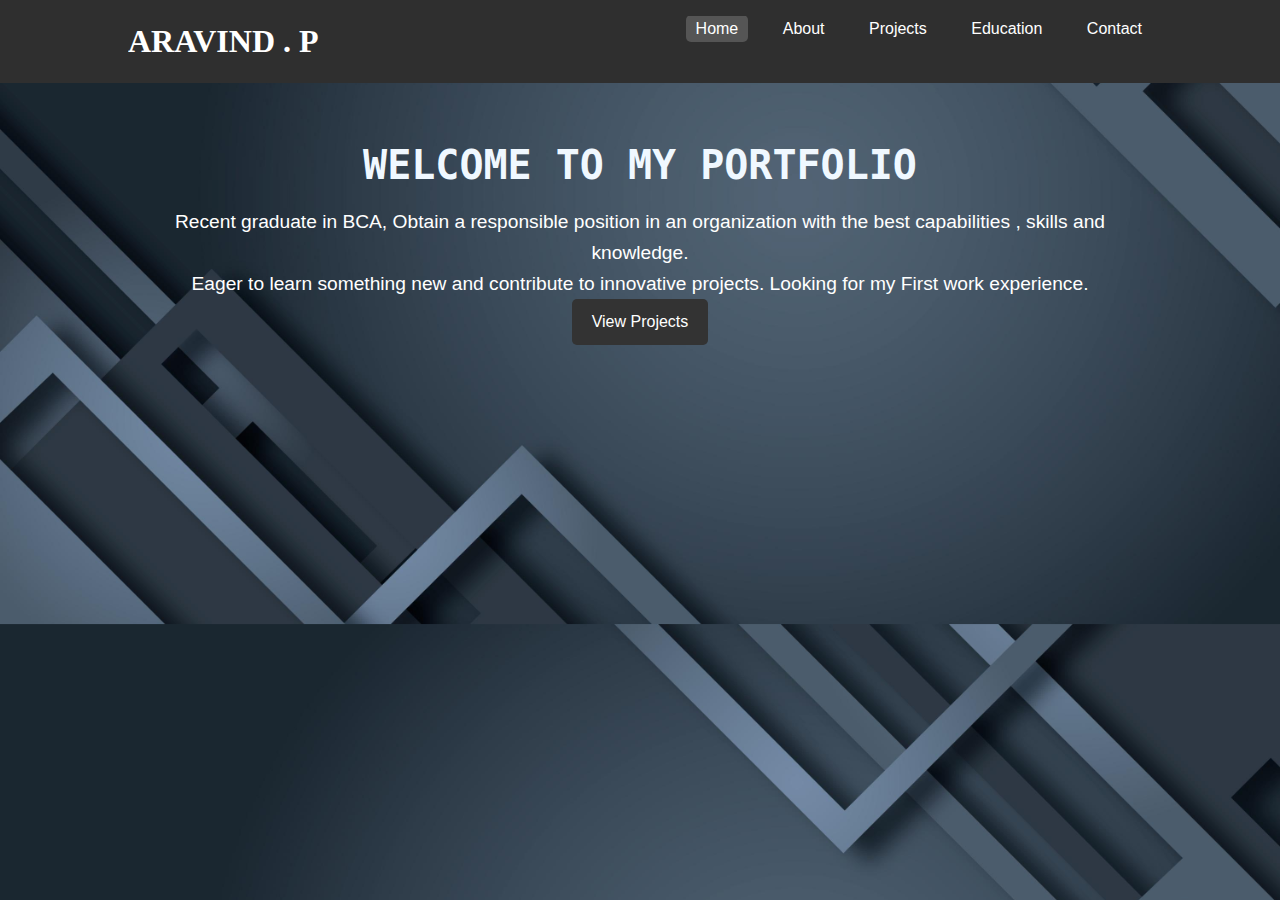
<file: index.html>
<!DOCTYPE html>
<html lang="en">
<head>
    <meta charset="UTF-8">
    <meta name="viewport" content="width=device-width, initial-scale=1.0">
    <title>Home - Aravind</title>
    <link rel="stylesheet" href="css/styles.css">
</head>
<body style="background-image: url(images/aboutBG.jpg); background-size:cover; background-position: center;">
    <header>
        <div class="container">
            <h1 style="font-family: fantasy;">ARAVIND . P</h1>
            <nav>
                <ul>
                    <li><a href="index.html" class="active">Home</a></li>
                    <li><a href="about.html">About</a></li>
                    <li><a href="projects.html">Projects</a></li>
                    <li><a href="Education.html">Education</a></li>
                    <li><a href="contact.html">Contact</a></li>
                </ul>
            </nav>
        </div>
    </header>

    <section id="hero">
        <div class="container">
            <h2 style="color: aliceblue; font-family:monospace" >WELCOME TO MY PORTFOLIO</h2>
            <p>Recent graduate in BCA, Obtain a responsible position in an organization 
                with the best capabilities , skills and knowledge.<br>  Eager to learn something new and contribute to innovative projects.
                Looking for my First work experience.
            </p>
            <a href="projects.html" class="btn-primary">View Projects</a>
        </div>
    </section>
</body>
</html>
</file>
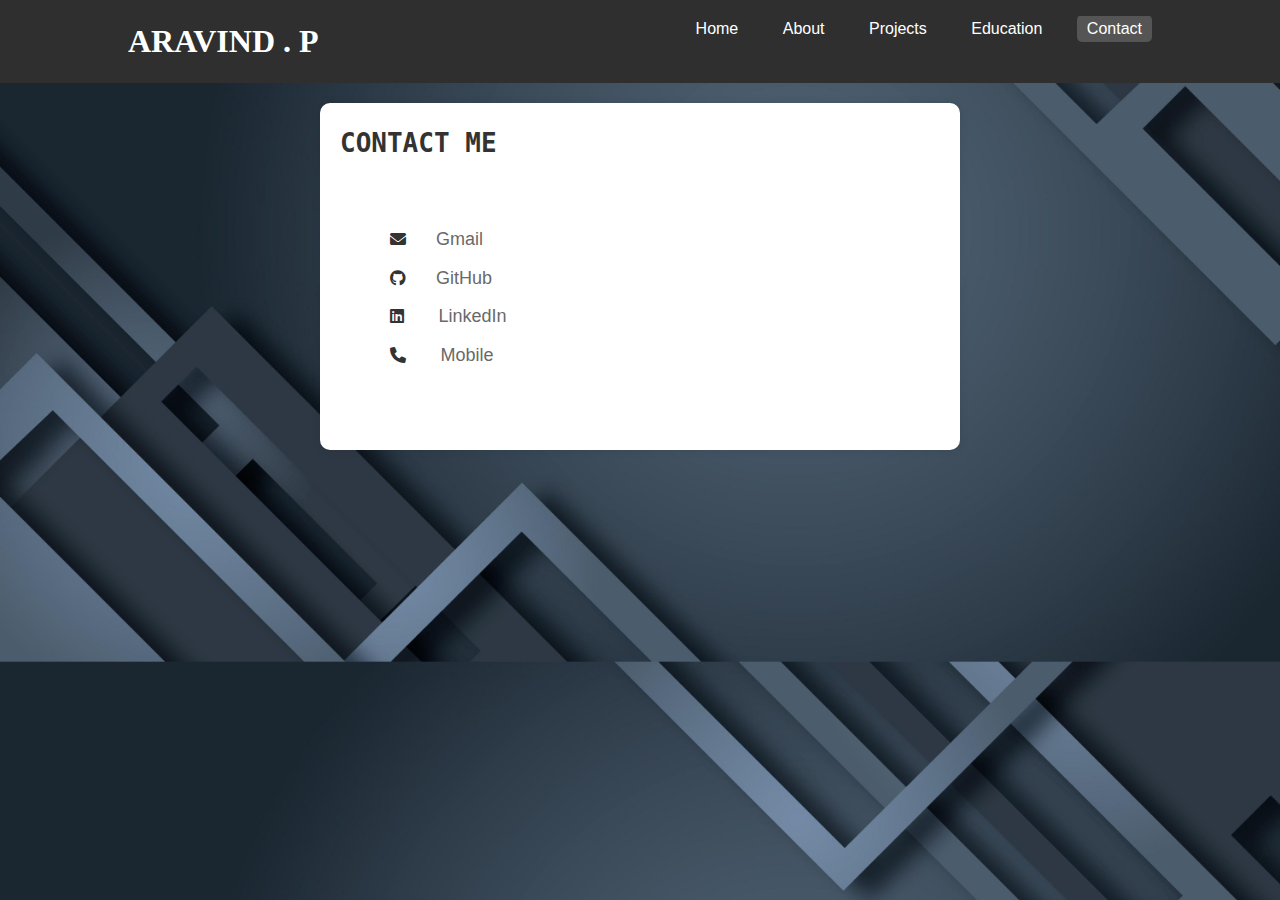
<file: contact.html>
<!DOCTYPE html>
<html lang="en">
<head>
    <meta charset="UTF-8">
    <meta name="viewport" content="width=device-width, initial-scale=1.0">
    <title>Contact - Aravind</title>
    <link rel="stylesheet" href="css/styles.css">
    <link rel="stylesheet" href="https://cdnjs.cloudflare.com/ajax/libs/font-awesome/6.0.0-beta3/css/all.min.css">

</head>
<body style="background-image: url(images/aboutBG.jpg); background-size:cover; background-position: center;">
    <header>
        <div class="container">
            <h1 style="font-family: fantasy;">ARAVIND . P</h1>
            <nav>
                <ul>
                    <li><a href="index.html">Home</a></li>
                    <li><a href="about.html">About</a></li>
                    <li><a href="projects.html">Projects</a></li>
                    <li><a href="Education.html">Education</a></li>
                    <li><a href="contact.html" class="active">Contact</a></li>
                </ul>
            </nav>
        </div>
    </header>

    <section class="contact">
        <h2 style="font-family:monospace; font-size:200%;">CONTACT ME</h2>
        <ul class="contact-list">
            <li>
                <i class="fas fa-envelope"></i><a href="mailto:aravindsaamy615@gmail.com" class="contact-link">Gmail</a>
            </li>
            <li>
                <i class="fab fa-github"></i><a href="https://github.com/P-Aravind-29" target="_blank" class="contact-link">GitHub</a>
            </li>
            <li>
                <i class="fab fa-linkedin"></i> <a href="https://www.linkedin.com/in/aravind--p" target="_blank" class="contact-link">LinkedIn</a>
            </li>
            <li>
                <i class="fas fa-phone"></i> <a href="tel:+91 6382213588" class="contact-link">Mobile</a>
            </li>
        </ul>
    </section>

</body>
</html>
</file>
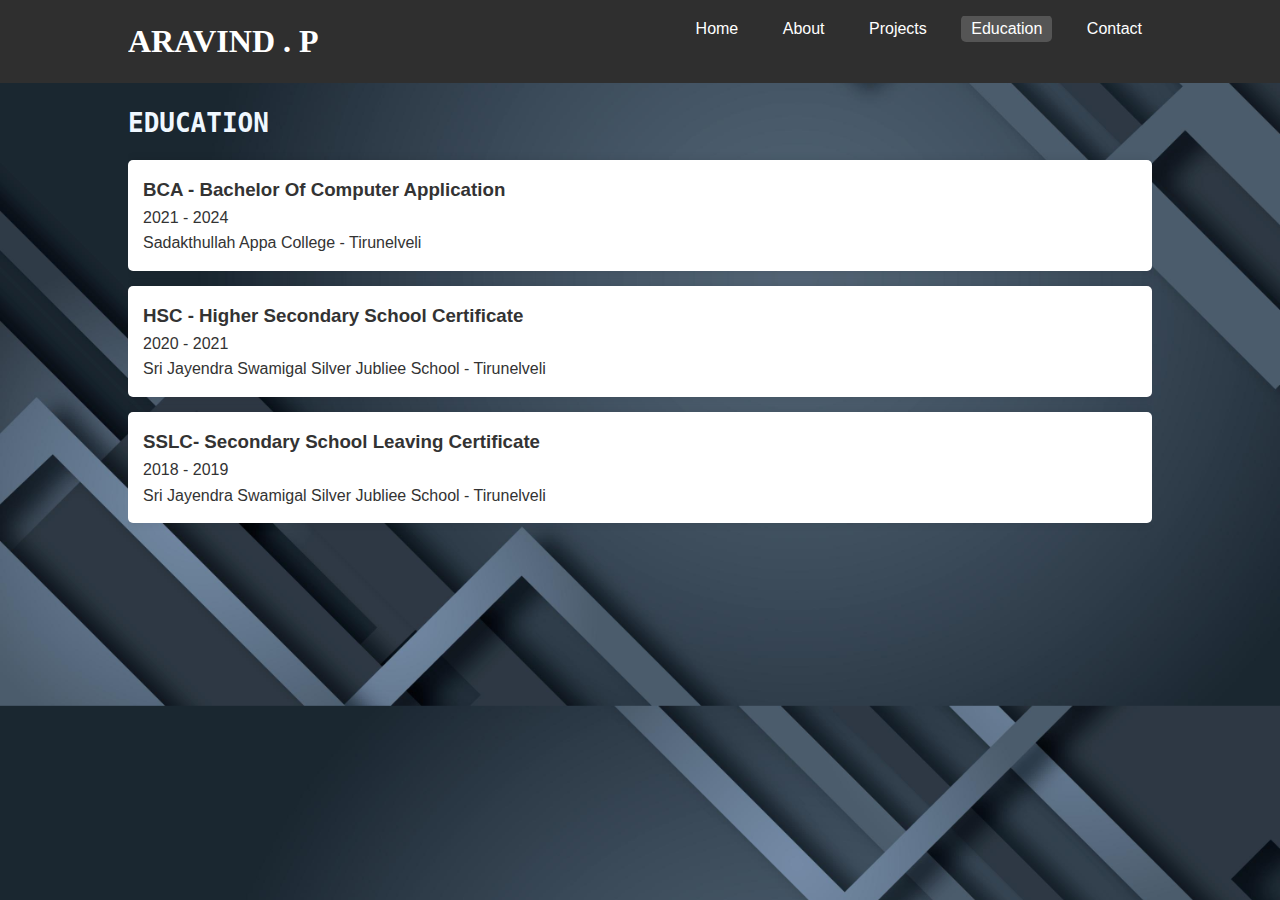
<file: Education.html>
<!DOCTYPE html>
<html lang="en">
<head>
    <meta charset="UTF-8">
    <meta name="viewport" content="width=device-width, initial-scale=1.0">
    <title>Education - Aravind</title>
    <link rel="stylesheet" href="css/styles.css">
</head>
<body style="background-image: url(images/aboutBG.jpg); background-size:cover; background-position: center;">
    <header>
        <div class="container">
            <h1 style="font-family: fantasy;">ARAVIND . P</h1>
            <nav>
                <ul>
                    <li><a href="index.html">Home</a></li>
                    <li><a href="about.html">About</a></li>
                    <li><a href="projects.html">Projects</a></li>
                    <li><a href="Education.html" class="active">Education</a></li>
                    <li><a href="contact.html">Contact</a></li>
                </ul>
            </nav>
        </div>
    </header>

    <section id="Education">
        <div class="container">
            <h2 style="color: aliceblue; font-family:monospace; font-size:200%;">EDUCATION</h2>
            <article>
                <h3>BCA - Bachelor Of Computer Application</h3>
                <p>2021 - 2024</p>
                <p>Sadakthullah Appa College - Tirunelveli</p>
            </article>
            <article>
                <h3>HSC -  Higher Secondary School Certificate</h3>
                <p>2020 - 2021</p>
                <p>Sri Jayendra Swamigal Silver Jubliee School - Tirunelveli </p>
            </article>
            <article>
                <h3>SSLC-  Secondary School Leaving Certificate</h3>
                <p>2018 - 2019</p>
                <p>Sri Jayendra Swamigal Silver Jubliee School - Tirunelveli </p>
            </article>
        </div>
    </section>


</body>
</html>
</file>
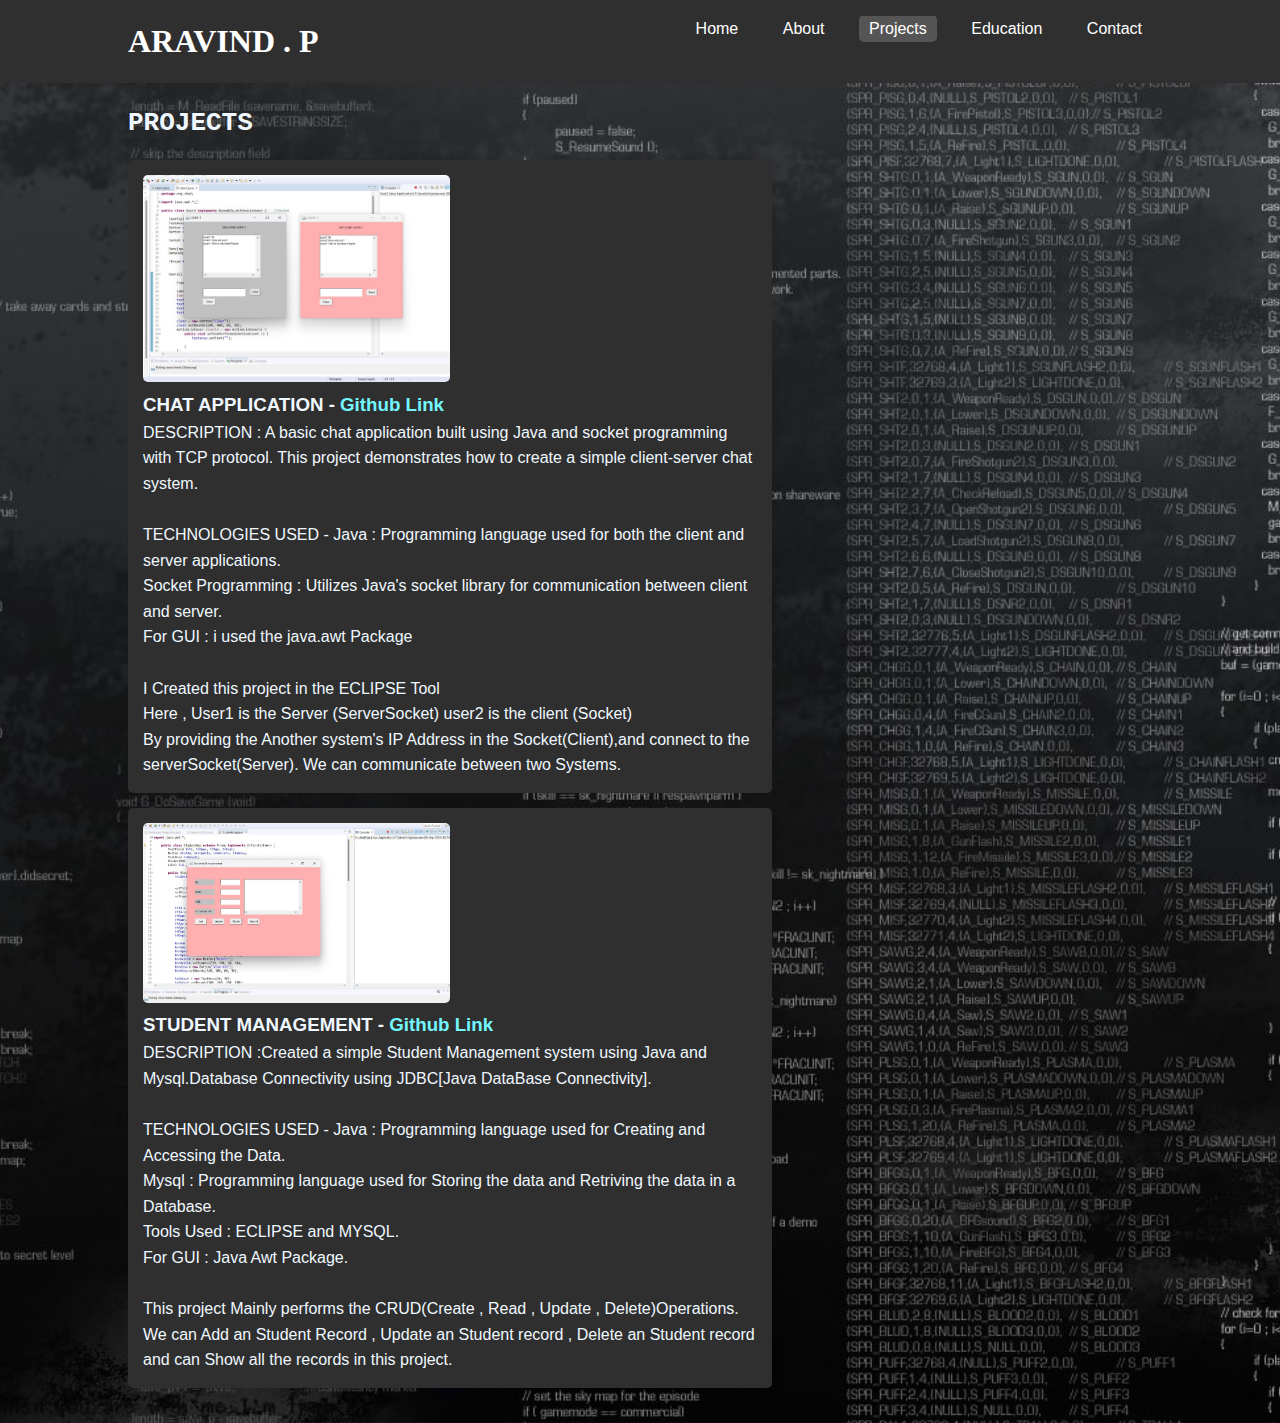
<file: projects.html>
<!DOCTYPE html>
<html lang="en">
<head>
    <meta charset="UTF-8">
    <meta name="viewport" content="width=device-width, initial-scale=1.0">
    <title>Projects - Aravind</title>
    <link rel="stylesheet" href="css/styles.css">
</head>
<body style="background-image: url(images/codeBG.jpg); background-size:cover; background-position: center;">
    <header>
        <div class="container">
            <h1 style="font-family: fantasy;">ARAVIND . P</h1>
            <nav>
                <ul>
                    <li><a href="index.html">Home</a></li>
                    <li><a href="about.html">About</a></li>
                    <li><a href="projects.html" class="active">Projects</a></li>
                    <li><a href="Education.html">Education</a></li>
                    <li><a href="contact.html">Contact</a></li>
                </ul>
            </nav>
        </div>
    </header>

    <section id="projects">
        <div class="container">
            <h2 style="color: aliceblue; font-family:monospace; font-size:200%;">PROJECTS</h2>
            <div class="project">
                <img src="images/proj2.jpg" alt="Project 1">
                <h3 style="color: aliceblue;">CHAT APPLICATION - <a href="https://github.com/P-Aravind-29/Chat_Application.git">Github Link</a></h3>
                <p style="color: aliceblue;"> DESCRIPTION : A basic chat application built using Java and socket programming with TCP protocol. This project demonstrates how to create a simple client-server chat system.</p>
                <br>
                <p style="color: aliceblue;"> TECHNOLOGIES USED -
                    Java : Programming language used for both the client and server applications.<br>
                    Socket Programming : Utilizes Java's socket library for communication between client and server.<br>
                    For GUI : i used the java.awt Package</p>
                <br>
                <p style="color: aliceblue;"> I Created this project in the ECLIPSE Tool<br>
                    Here , User1 is the Server (ServerSocket)
                    user2 is the client (Socket) <br> By providing the Another system's IP Address in the Socket(Client),and connect to 
                    the serverSocket(Server). We can communicate between two Systems.</p>
            </div>
            <div class="project">
                <img src="images/proj1.jpg" alt="Project 2">
                <h3 style="color: aliceblue;">STUDENT MANAGEMENT - <a href="https://github.com/P-Aravind-29/StudenT_ManagemenT.git">Github Link</a></h3>
                <p style="color: aliceblue;">DESCRIPTION :Created a simple Student Management system using Java and Mysql.Database Connectivity using JDBC[Java DataBase Connectivity].</p>
                <br>
                <p style="color: aliceblue;">TECHNOLOGIES USED -
                    Java : Programming language used for Creating and Accessing the Data.<br>
                    Mysql : Programming language used for Storing the data and Retriving the data in a Database.<br>
                    Tools Used : ECLIPSE and MYSQL.<br>
                    For GUI : Java Awt Package.<br>
                <br>
                    This project Mainly performs the CRUD(Create , Read , Update , Delete)Operations.<br>
                    We can Add an Student Record , Update an Student record , Delete an Student record and can Show all the records in this project.
                </p>
            </div>
        </div>
    </section>


</body>
</html>
</file>
<file: css/styles.css>
/* Basic Reset */
body, h1, h2, h3, p, ul, li, form {
    margin: 0;
    padding: 0;
    box-sizing: border-box;
}

/* General Styles */
body {
    font-family: Arial, sans-serif;
    color: #333;
    background: #f4f4f4;
    line-height: 1.6;
}

.container {
    width: 80%;
    margin: auto;
    overflow: hidden;

}

/* Header Styles */
header {
    background-color:#2f2f2f;
    color: #fff;
    padding: 1rem 0;
}

header h1 {
    float: left;
}

nav ul {
    float: right;
    list-style: none;
}

nav ul li {
    display: inline;
    margin-left: 20px;
    font-family:'Segoe UI', Tahoma, Geneva, Verdana, sans-serif;
}

nav ul li a {
    color: #fff;
    text-decoration: none;
    padding: 5px 10px;
    transition: background 0.3s;
}

nav ul li a:hover, nav ul li a.active {
    background: #555;
    border-radius: 5px;
}

#hero {
    color: #fff;
    padding: 50px 0;
    text-align: center;
}

#hero h2 {
    font-size: 2.5rem;
    margin-bottom: 10px;
}

#hero p {
    font-size: 1.2rem;
}

.btn-primary {
    display: inline-block;
    padding: 10px 20px;
    font-family:'Segoe UI', Tahoma, Geneva, Verdana, sans-serif;
    color: #fff;
    background: #333;
    text-decoration: none;
    border-radius: 5px;
    transition: background 0.3s;
}

.btn-primary:hover {
    background: #555;
}

section {
    padding: 20px 0;
}

#about p {
    max-width: 900px;
    margin: 0 auto;
}

.project {
    background: #2f2f2f;
    width: 60%;
    padding: 15px;
    margin: 15px 0;
    border-radius: 5px;
    box-shadow: 0 0 10px rgba(0,0,0,0.1);
}

.project img {
    width: 50%;
    height: 40%;
    border-radius: 5px;
}
.project a{
    text-decoration: none;
    color: #73f7fe;
}

article {
    background: #ffffff;
    padding: 15px;
    margin: 15px 0;
    border-radius: 5px;
    box-shadow: 0 0 10px rgba(0,0,0,0.1);
}

/* Contact Form */
/*form {
    max-width: 600px;
    margin: 0 auto;
    background: #fff;
    padding: 20px;
    border-radius: 5px;
    box-shadow: 0 0 10px rgba(0,0,0,0.1);
}

form label {
    display: block;
    margin: 10px 0 5px;
}

form input, form textarea {
    width: 100%;
    padding: 10px;
    margin-bottom: 10px;
    border: 1px solid #ddd;
    border-radius: 5px;
}

form button {
    padding: 10px 20px;
    border: none;
    background: #333;
    color: #fff;
    cursor: pointer;
    border-radius: 5px;
    transition: background 0.3s;
}

form button:hover {
    background: #555;
}

/* Footer Styles */
/*footer {
    background: #333;
    color: #fff;
    text-align: center;
    padding: 10px 0;
    position: relative;
    bottom: 0;
}

/* Responsive Design */
@media (max-width: 768px) {
    header h1 {
        float: none;
        text-align: center;
    }

    nav ul {
        float: none;
        text-align: center;
    }

    nav ul li {
        display: block;
        margin: 10px 0;
    }
}

.contact {
    background-color: #ffffff;
    padding: 20px;
    margin: 20px auto;
    max-width: 600px;
    border-radius: 10px;
    box-shadow: 0 0 10px rgba(0, 0, 0, 0.1);
}


.contact-list {
    list-style: none;
    padding: 50px;

}

.contact-list li {
    margin: 10px 0;
    text-align:justify;
}

.contact-link {
    text-decoration: none;
    color: #696969;
    font-size: 18px;
    display:flexbox;
    text-align:center;
    padding-left: 30px;
}

.contact-link:hover {
    text-decoration:none;
    color: #000000;
}
</file>
